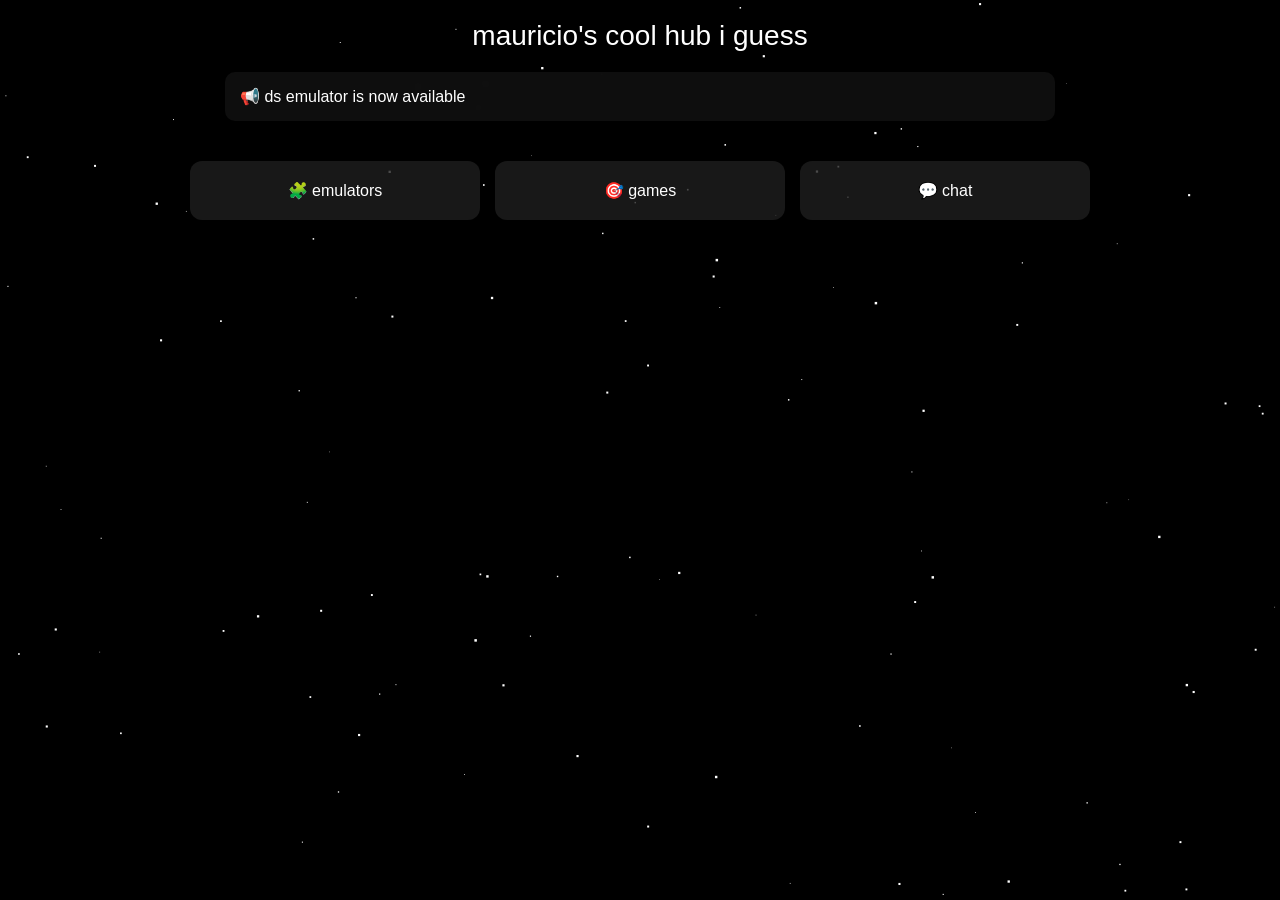
<file: index.html>
<!DOCTYPE html>
<html>
<head>
<meta charset="UTF-8">
<title>mauricio's cool hub i guess</title>

<style>
body {
  margin: 0;
  font-family: Arial, sans-serif;
  color: white;
  overflow: hidden;
  background: black;
}

/* Canvas sits behind everything */
#space {
  position: fixed;
  top: 0;
  left: 0;
  width: 100%;
  height: 100%;
  z-index: -1;
}

/* UI layer */
header {
  text-align: center;
  font-size: 28px;
  padding: 20px;
  text-transform: lowercase;
}

.announcements {
  max-width: 800px;
  margin: auto;
  background: rgba(20,20,20,0.7);
  padding: 15px;
  border-radius: 10px;
  backdrop-filter: blur(5px);
}

.grid {
  display: grid;
  grid-template-columns: repeat(auto-fit, minmax(160px, 1fr));
  gap: 15px;
  max-width: 900px;
  margin: 30px auto;
  padding: 10px;
}

.card {
  background: rgba(30,30,30,0.8);
  padding: 20px;
  border-radius: 12px;
  text-align: center;
  cursor: pointer;
  transition: 0.2s;
}

.card:hover {
  transform: scale(1.05);
  background: rgba(50,50,50,0.9);
}
</style>
</head>

<body>

<canvas id="space"></canvas>

<header>mauricio's cool hub i guess</header>

<div class="announcements">
  📢 ds emulator is now available
</div>

<div class="grid">

  <div class="card" onclick="location.href='emulators.html'">
    🧩 emulators
  </div>

  <div class="card" onclick="location.href='games/index.html'">
    🎯 games
  </div>

  <div class="card" onclick="location.href='chat.html'">
    💬 chat
  </div>

</div>

<script>
// Simple starfield (lightweight, no libraries)
const canvas = document.getElementById("space");
const ctx = canvas.getContext("2d");

let stars = [];
let w, h;

function resize() {
  w = canvas.width = window.innerWidth;
  h = canvas.height = window.innerHeight;

  stars = [];
  for (let i = 0; i < 120; i++) {
    stars.push({
      x: Math.random() * w,
      y: Math.random() * h,
      z: Math.random() * 2 + 0.5
    });
  }
}

function draw() {
  ctx.fillStyle = "black";
  ctx.fillRect(0, 0, w, h);

  ctx.fillStyle = "white";

  for (let s of stars) {
    s.y += s.z * 0.3;

    if (s.y > h) {
      s.y = 0;
      s.x = Math.random() * w;
    }

    ctx.fillRect(s.x, s.y, s.z, s.z);
  }

  requestAnimationFrame(draw);
}

window.addEventListener("resize", resize);

resize();
draw();
</script>

</body>
</html>
</file>
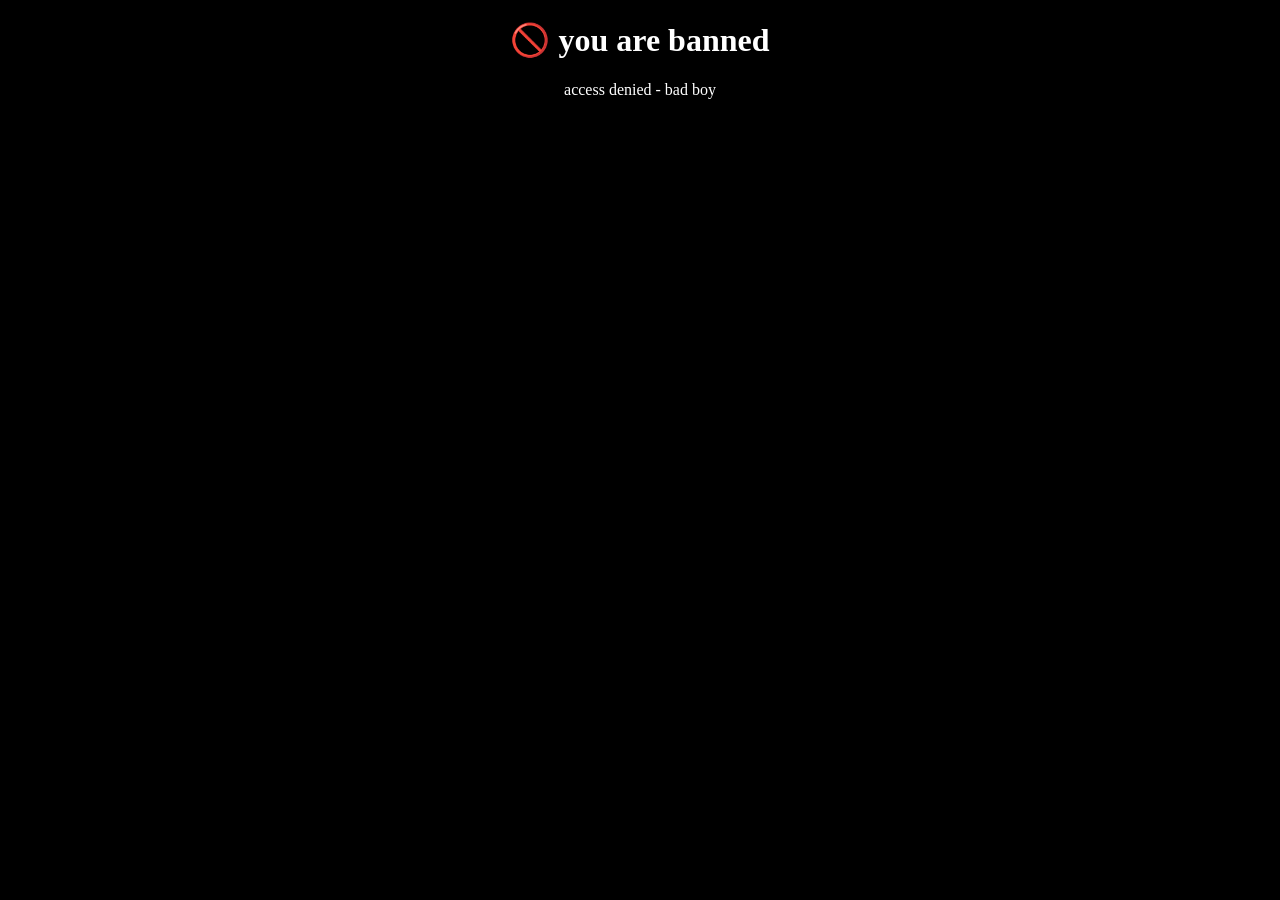
<file: ban.html>
<!DOCTYPE html>
<html>
<head>
  <title>banned</title>
</head>
<body style="background:black;color:white;text-align:center;">
  <h1>🚫 you are banned</h1>
  <p>access denied - bad boy</p>
</body>
</html>
</file>
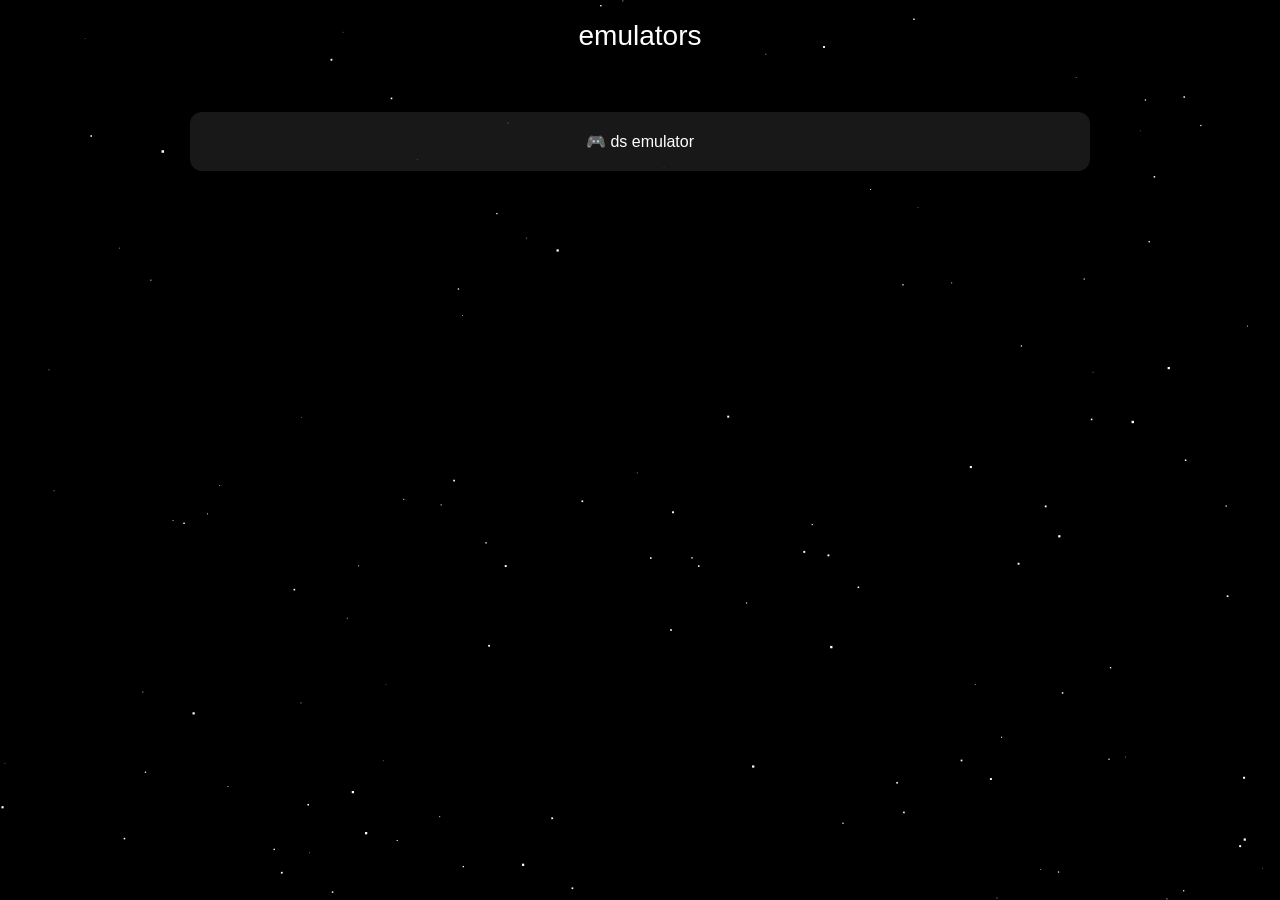
<file: emulators.html>
<!DOCTYPE html>
<html>
<head>
<meta charset="UTF-8">
<title>emulators</title>

<link rel="stylesheet" href="space.css">

<style>
body {
  margin: 0;
  font-family: Arial, sans-serif;
  color: white;
  background: black;
  overflow: hidden;
}

/* UI layout */
header {
  text-align: center;
  font-size: 28px;
  padding: 20px;
  text-transform: lowercase;
}

.grid {
  display: grid;
  grid-template-columns: repeat(auto-fit, minmax(160px, 1fr));
  gap: 15px;
  max-width: 900px;
  margin: 30px auto;
  padding: 10px;
}

.card {
  background: rgba(30,30,30,0.8);
  padding: 20px;
  border-radius: 12px;
  text-align: center;
  cursor: pointer;
  transition: 0.2s;
}

.card:hover {
  transform: scale(1.05);
  background: rgba(50,50,50,0.9);
}
</style>
</head>

<body>

<!-- required for space.js -->
<canvas id="space"></canvas>

<header>emulators</header>

<div class="grid">

  <div class="card" onclick="location.href='dsemulator.html'">
    🎮 ds emulator
  </div>

</div>

<!-- shared background script -->
<script src="space.js"></script>

</body>
</html>
</file>
<file: space.css>
#space {
  position: fixed;
  top: 0;
  left: 0;
  width: 100%;
  height: 100%;
  z-index: -1;
  display: block;
}
</file>
